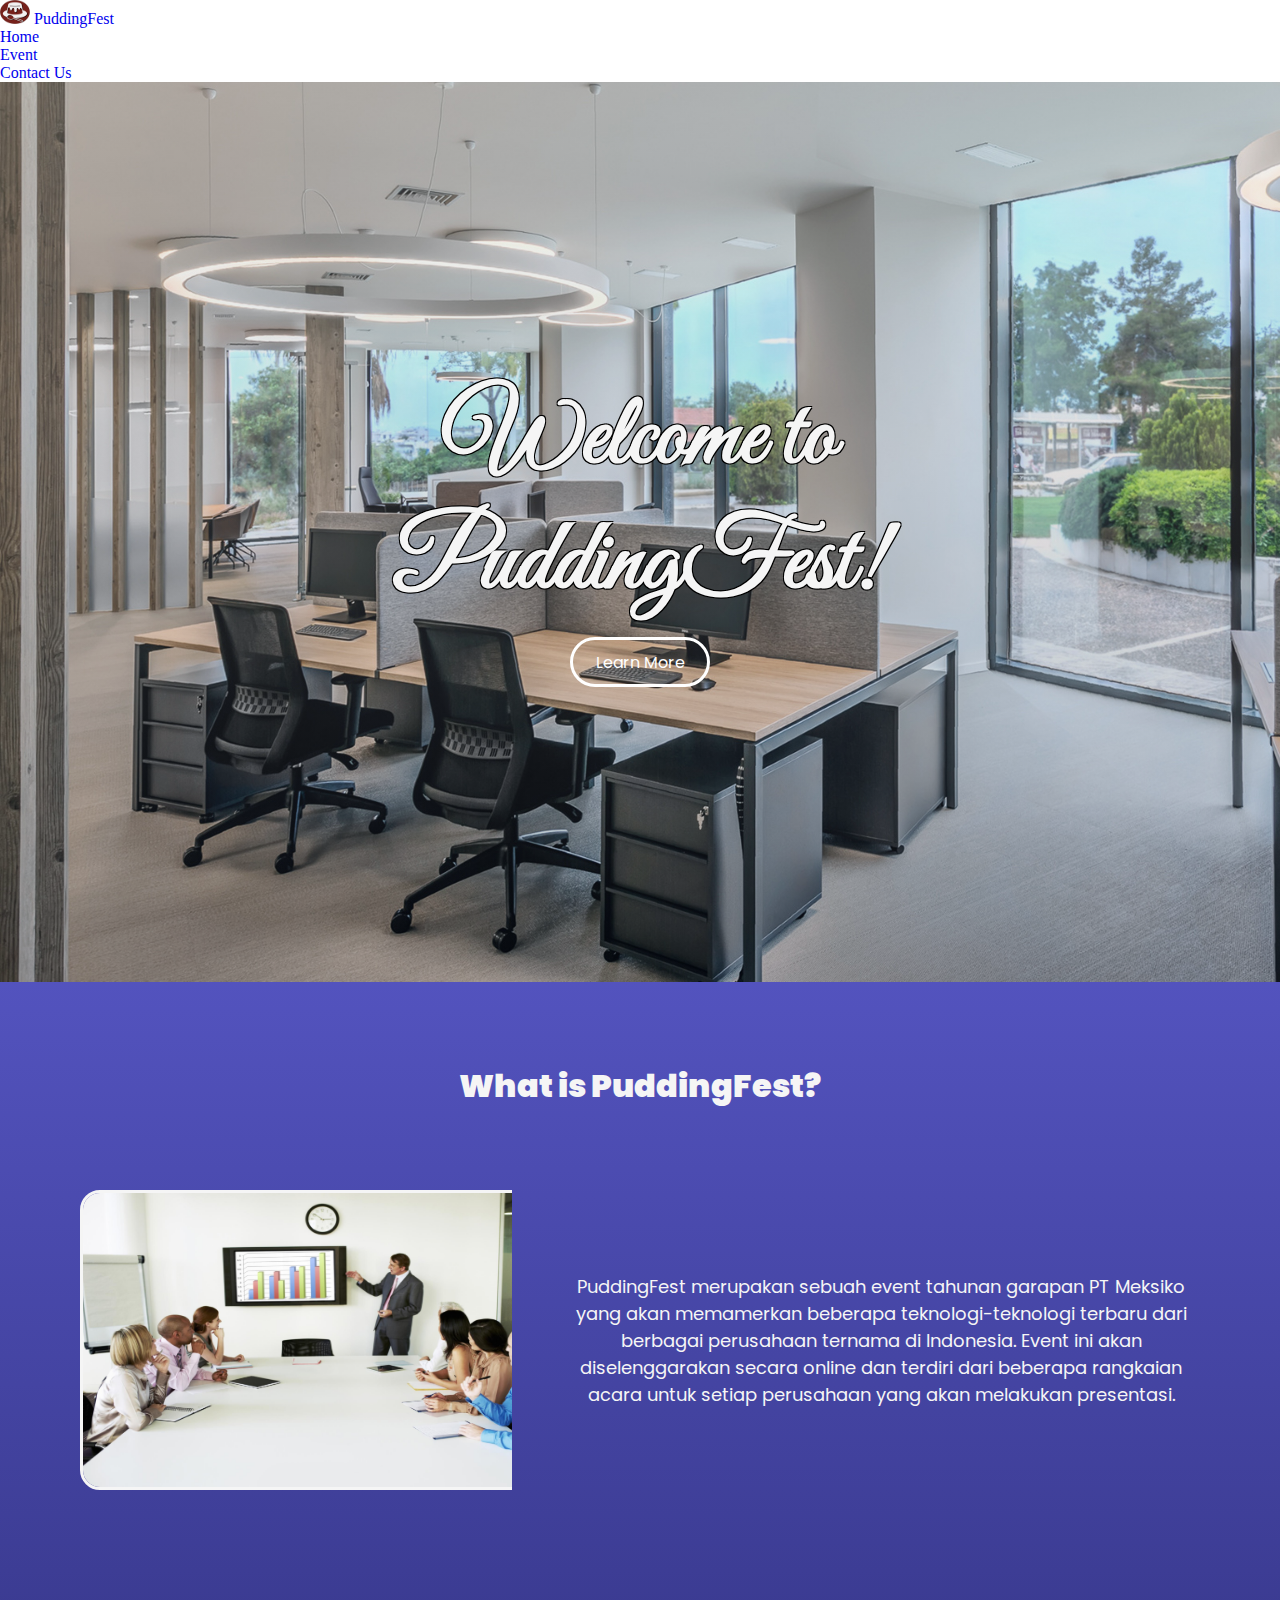
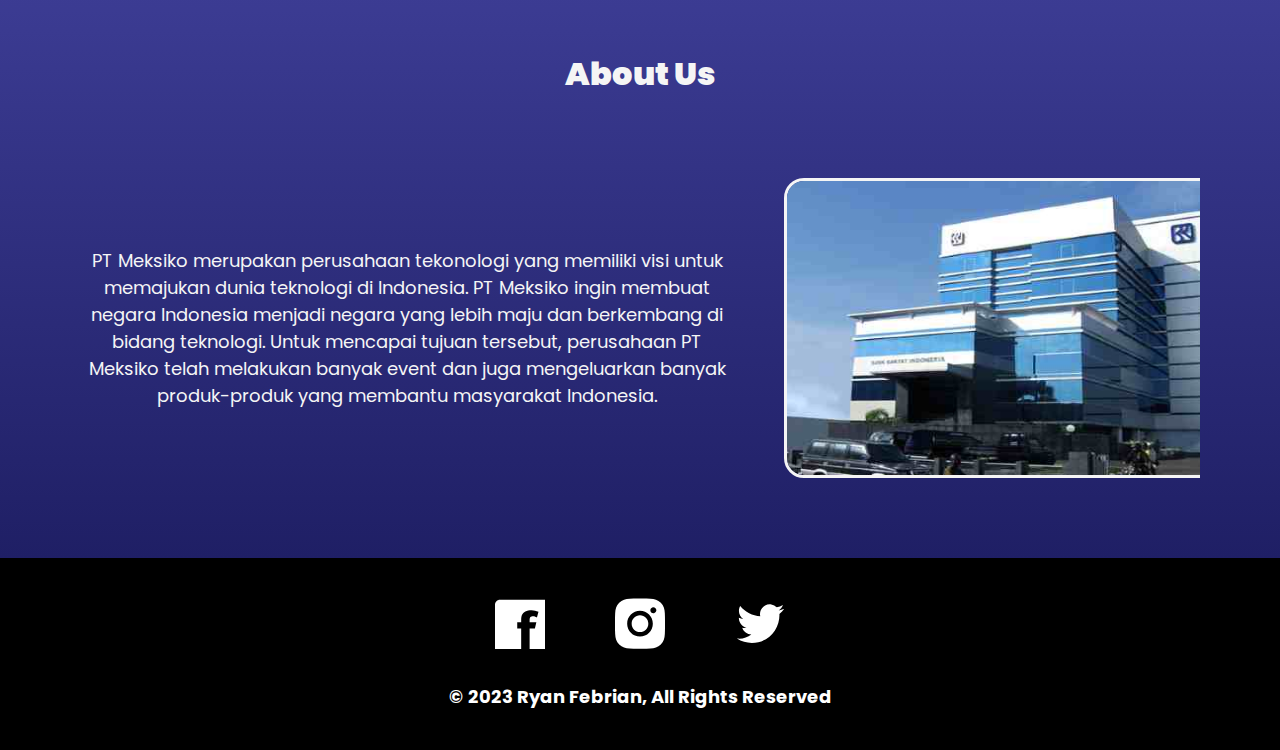
<file: index.html>
<!DOCTYPE html>
<html lang="en">

<head>
    <meta charset="UTF-8">
    <meta http-equiv="X-UA-Compatible" content="IE=edge">
    <meta name="viewport" content="width=device-width, initial-scale=1.0">
    <title>Landing Page</title>
    <link href="https://cdn.jsdelivr.net/npm/bootstrap@5.0.2/dist/css/bootstrap.min.css" rel="stylesheet"
        integrity="sha384-EVSTQN3/azprG1Anm3QDgpJLIm9Nao0Yz1ztcQTwFspd3yD65VohhpuuCOmLASjC" crossorigin="anonymous">
    <link rel="stylesheet" href="./css/index.css">
    <link rel="stylesheet" href="./css/style.css">
</head>

<body>
    <nav class="navbar fixed-top navbar-expand-lg navbar-light bg-light shadow-sm p-3 bg-body rounded">
        <div class="container-fluid">
            <a class="navbar-brand" href="./index.html">
                <img src="./assets/logo.png" alt="logo" width="30" height="24" class="d-inline-block align-text-top">
                PuddingFest
            </a>
            <div class="collapse navbar-collapse" id="navbarNavDropdown">
                <ul class="navbar-nav">
                    <li class="nav-item">
                        <a class="nav-link active" aria-current="page" href="./index.html">Home</a>
                    </li>
                    <li class="nav-item">
                        <a class="nav-link" href="./event.html">Event</a>
                    </li>
                    <li class="nav-item">
                        <a class="nav-link" href="./contact.html">Contact Us</a>
                    </li>
                </ul>
            </div>
        </div>
    </nav>
    <main>
        <div id="landing">
            <div class="landing-header">
                <h1>Welcome to<br>PuddingFest!</h1>
            </div>
            <div class="landing-button">
                <a href="#pudding-fest">Learn More</a>
            </div>
        </div>
        <div id="pudding-fest">
            <div class="judul">
                <h1><b>What is PuddingFest?</b></h1>
            </div>
            <div class="content">
                <div class="photo">
                    <img src="./assets/pudding-fest.jpg" alt="pudding-fest">
                </div>
                <div class="desc">
                    <p>
                        PuddingFest merupakan sebuah event tahunan garapan PT Meksiko yang akan memamerkan beberapa teknologi-teknologi terbaru dari berbagai perusahaan ternama di Indonesia. Event ini akan diselenggarakan secara online dan terdiri dari beberapa rangkaian acara untuk setiap perusahaan yang akan melakukan presentasi.
                    </p>
                </div>
            </div>
        </div>
        <div id="about-us">
            <div class="judul">
                <h1><b>About Us</b></h1>
            </div>
            <div class="content">
                <div class="desc">
                    <p>
                        PT Meksiko merupakan perusahaan tekonologi yang memiliki visi untuk memajukan dunia teknologi di Indonesia. PT Meksiko ingin membuat negara Indonesia menjadi negara yang lebih maju dan berkembang di bidang teknologi. Untuk mencapai tujuan tersebut, perusahaan PT Meksiko telah melakukan banyak event dan juga mengeluarkan banyak produk-produk yang membantu masyarakat Indonesia.
                    </p>
                </div>
                <div class="photo">
                    <img src="./assets/about-us.jpg" alt="about-us">
                </div>
            </div>
        </div>
    </main>
    <footer>
        <div class="footer-container">
            <div class="footer-content">
                <div class="footer-icon">
                    <a href="https://www.facebook.com/" target="_blank"><img src="./assets/facebook-icon.svg"
                            alt="facebook"></a>
                    <a href="https://www.instagram.com/" target="_blank"><img src="./assets/instagram-icon.svg"
                            alt="instagram"></a>
                    <a href="https://www.twiter.com/" target="_blank"><img src="./assets/twitter-icon.svg"
                            alt="twitter"></a>
                </div>
            </div>
            <p>© 2023 Ryan Febrian, All Rights Reserved</p>
        </div>
    </footer>

    <script src="https://cdn.jsdelivr.net/npm/bootstrap@5.0.2/dist/js/bootstrap.bundle.min.js"
        integrity="sha384-MrcW6ZMFYlzcLA8Nl+NtUVF0sA7MsXsP1UyJoMp4YLEuNSfAP+JcXn/tWtIaxVXM" crossorigin="anonymous">
    </script>
</body>

</html>
</file>
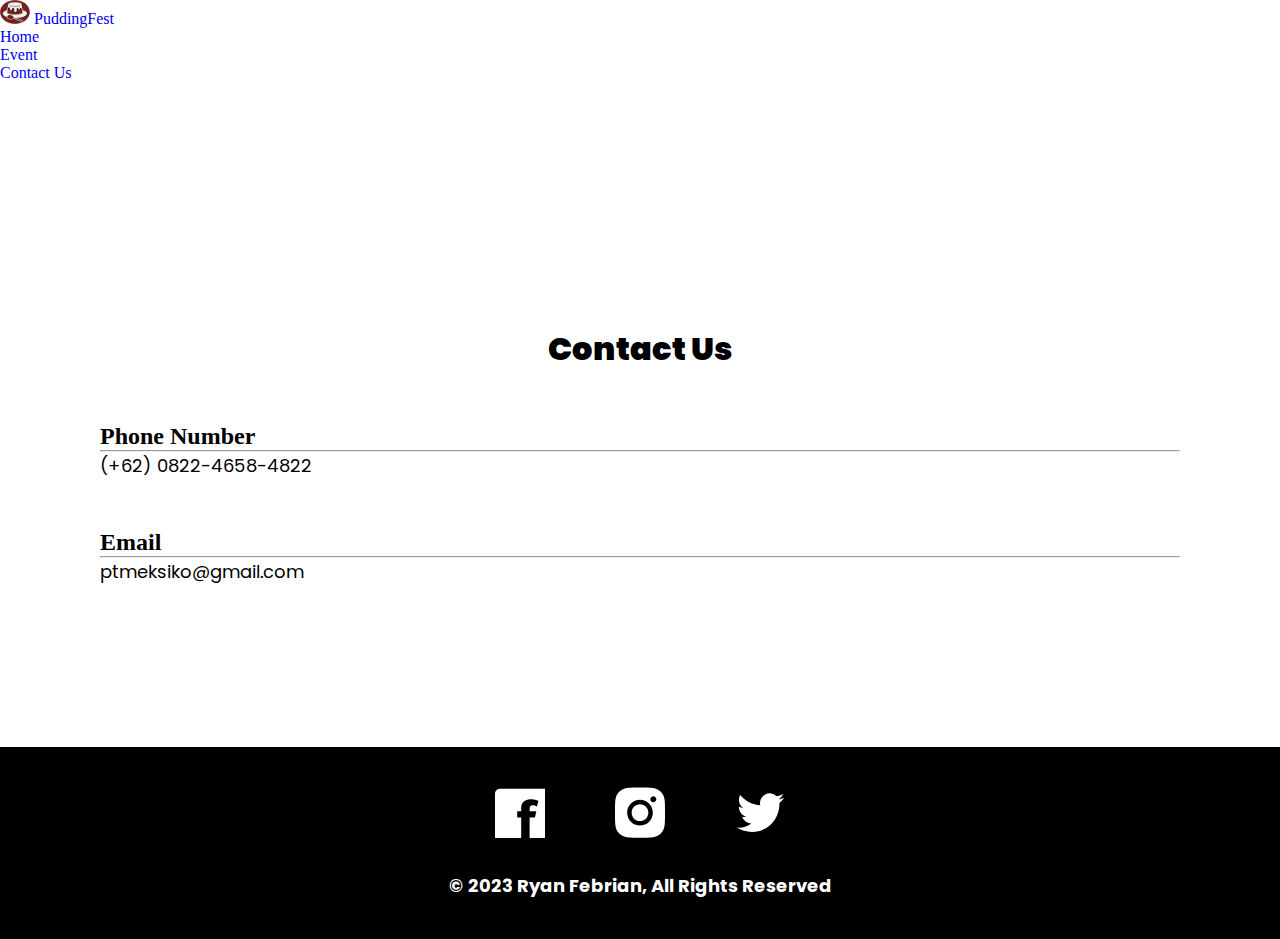
<file: contact.html>
<!DOCTYPE html>
<html lang="en">
<head>
    <meta charset="UTF-8">
    <meta http-equiv="X-UA-Compatible" content="IE=edge">
    <meta name="viewport" content="width=device-width, initial-scale=1.0">
    <title>Contact Us</title>
    <link rel="stylesheet" href="./css/style.css">
    <link rel="stylesheet" href="./css/contact.css">
    <link rel="stylesheet" href="https://unicons.iconscout.com/release/v4.0.8/css/line.css">
    <link href="https://cdn.jsdelivr.net/npm/bootstrap@5.0.2/dist/css/bootstrap.min.css" rel="stylesheet"
        integrity="sha384-EVSTQN3/azprG1Anm3QDgpJLIm9Nao0Yz1ztcQTwFspd3yD65VohhpuuCOmLASjC" crossorigin="anonymous">
</head>
<body>
    <nav class="navbar fixed-top navbar-expand-lg navbar-light bg-light shadow-sm p-3 bg-body rounded">
        <div class="container-fluid">
            <a class="navbar-brand" href="./index.html">
                <img src="./assets/logo.png" alt="logo" width="30" height="24" class="d-inline-block align-text-top">
                PuddingFest
            </a>
            <div class="collapse navbar-collapse" id="navbarNavDropdown">
                <ul class="navbar-nav">
                    <li class="nav-item">
                        <a class="nav-link" aria-current="page" href="./index.html">Home</a>
                    </li>
                    <li class="nav-item">
                        <a class="nav-link" href="./event.html">Event</a>
                    </li>
                    <li class="nav-item">
                        <a class="nav-link active" href="./contact.html">Contact Us</a>
                    </li>
                </ul>
            </div>
        </div>
    </nav>
    <main>
        <div class="judul">
            <h1><b>Contact Us</b></h1>
        </div>
        <div class="content">
            <div class="nomor">
                <div class="nomor-header">
                    <h2>Phone Number <i class="uil uil-phone"></i></h2>
                </div>
                <hr>
                <div class="nomor-content">
                    <p>(+62) 0822-4658-4822</p>
                </div>
            </div>
            <div class="email">
                <div class="email-header">
                    <h2>Email <i class="uil uil-envelope"></i></h2>
                </div>
                <hr>
                <div class="email-content">
                    <p>ptmeksiko@gmail.com</p>
                </div>
            </div>
        </div>
    </main>
    <footer>
        <div class="footer-container">
            <div class="footer-content">
                <div class="footer-icon">
                    <a href="https://www.facebook.com/" target="_blank"><img src="./assets/facebook-icon.svg"
                            alt="facebook"></a>
                    <a href="https://www.instagram.com/" target="_blank"><img src="./assets/instagram-icon.svg"
                            alt="instagram"></a>
                    <a href="https://www.twiter.com/" target="_blank"><img src="./assets/twitter-icon.svg"
                            alt="twitter"></a>
                </div>
            </div>
            <p>© 2023 Ryan Febrian, All Rights Reserved</p>
        </div>
    </footer>

    <script src="https://cdn.jsdelivr.net/npm/bootstrap@5.0.2/dist/js/bootstrap.bundle.min.js"
        integrity="sha384-MrcW6ZMFYlzcLA8Nl+NtUVF0sA7MsXsP1UyJoMp4YLEuNSfAP+JcXn/tWtIaxVXM" crossorigin="anonymous">
    </script>
</body>
</html>
</file>
<file: css/index.css>
@import url('https://fonts.googleapis.com/css2?family=Poppins:ital,wght@0,100;0,200;0,300;0,400;0,500;0,600;0,700;0,800;0,900;1,100;1,200;1,300;1,400;1,500;1,600;1,700;1,800;1,900&display=swap');
@import url('https://fonts.googleapis.com/css2?family=Playfair+Display:ital,wght@0,400;0,500;0,600;0,700;0,800;0,900;1,400;1,500;1,600;1,700;1,800;1,900&display=swap');
@import url('https://fonts.googleapis.com/css2?family=Great+Vibes&family=Montserrat:wght@500&family=Playfair+Display:wght@600&family=Poppins:ital,wght@0,100;0,200;0,300;0,400;0,500;0,600;0,700;0,800;0,900;1,100;1,200;1,300;1,400;1,500;1,600;1,700;1,800;1,900&display=swap');

:root {
    --white: #f5f5f5;
    --grey: #a09b9b;
    --dark-blue: #09172d;
    --neon: #1ce7c8;
}

* {
    margin: 0;
    padding: 0;
    box-sizing: border-box;
    overflow-x: hidden;
}

a{
    text-decoration: none;
}

main #landing{
    height: 100vh;
    display: flex;
    justify-content: center;
    align-items: center;
    flex-direction: column;
    background-image: linear-gradient(rgba(228, 228, 228, 0.25), rgba(9, 23, 45, 0.25)),url(../assets/background.jpg);
    background-size: cover;
    background-repeat: no-repeat;
    gap: 10px;
}

.landing-header{
    width: 1200px;
}

main .landing-header h1{
    font-family: "Great Vibes";
    font-size: 100px;
    font-weight: bold;
    text-align: center;
    color: var(--white);
    text-shadow:
    -1px -1px 0 #000,
    1px -1px 0 #000,
    -1px 1px 0 #000,
    1px 1px 0 #000;
    overflow: hidden;
}

.landing-button{
    display: flex;
    justify-content: center;
    align-items: center;
    width: 140px;
    height: 50px;
    /* background-color: rgb(86, 68, 2); */
    border-radius: 50px;
    border: solid;
    border-color: white;
}

.landing-button a{
    font-family: "Poppins";
    color: white;
}

#pudding-fest{
    font-family: "Poppins";
    background-image: linear-gradient(#5353be,#3d3d95);
    padding: 80px;
    display: flex;
    flex-direction: column;
    gap: 80px;
    text-align: center;
}

.judul h1{
    overflow: hidden;
    color: var(--white);
}

.content{
    display: flex;
    flex-direction: row;
    gap: 50px;
}

#pudding-fest .photo{
    width: 2000px;
    height: 300px;
}

.photo img{
    border: solid;
    border-radius: 20px;
    width: 500px;
    height: 300px;
    border-color: var(--white);
}

#pudding-fest .desc{
    display: flex;
    justify-content: center;
    align-items: center;
    font-family: 'Poppins';
    font-size: large;
    text-align: center;
}

.desc p{
    color: var(--white);
}

#about-us{
    font-family: "Poppins";
    background-image: linear-gradient(#3d3d95,#1f1f65);
    padding: 80px;
    display: flex;
    flex-direction: column;
    gap: 80px;
    text-align: center;
}

#about-us .photo{
    width: 2300px;
    height: 300px;
}

#about-us .desc{
    display: flex;
    justify-content: center;
    align-items: center;
    font-family: 'Poppins';
    font-size: large;
    text-align: center;
}
</file>
<file: css/style.css>
@import url('https://fonts.googleapis.com/css2?family=Poppins:ital,wght@0,100;0,200;0,300;0,400;0,500;0,600;0,700;0,800;0,900;1,100;1,200;1,300;1,400;1,500;1,600;1,700;1,800;1,900&display=swap');
@import url('https://fonts.googleapis.com/css2?family=Playfair+Display:ital,wght@0,400;0,500;0,600;0,700;0,800;0,900;1,400;1,500;1,600;1,700;1,800;1,900&display=swap');

:root {
    --white: #f5f5f5;
    --grey: #a09b9b;
    --dark-blue: #09172d;
    --neon: #1ce7c8;
}

* {
    margin: 0;
    padding: 0;
    box-sizing: border-box;
    overflow-x: hidden;
}

a{
    text-decoration: none;
}

footer{
    padding-top: 10px;
    height: auto;
    background-color: black;
}

.footer-container {
    display: flex;
    justify-content: center;
    align-items: center;
    flex-direction: column;
    gap: 30px;
    padding-bottom: 40px;
}

.footer-content {
    display: flex;
    justify-content: center;
    align-items: center;
    flex-direction: column;
    gap: 10px;
}

.footer-icon {
    display: flex;
    justify-content: center;
    align-items: center;
    gap: 70px;
    width: 100%;
    margin-top: 30px;
}

.footer-icon img {
    width: 50px;
    height: 50%;
}

.footer-container p {
    color: white;
    font-family: 'Poppins';
    font-weight: bold;
    font-size: 18px;
}
</file>
<file: css/contact.css>
@import url('https://fonts.googleapis.com/css2?family=Poppins:ital,wght@0,100;0,200;0,300;0,400;0,500;0,600;0,700;0,800;0,900;1,100;1,200;1,300;1,400;1,500;1,600;1,700;1,800;1,900&display=swap');
@import url('https://fonts.googleapis.com/css2?family=Playfair+Display:ital,wght@0,400;0,500;0,600;0,700;0,800;0,900;1,400;1,500;1,600;1,700;1,800;1,900&display=swap');
@import url('https://fonts.googleapis.com/css2?family=Great+Vibes&family=Montserrat:wght@500&family=Playfair+Display:wght@600&family=Poppins:ital,wght@0,100;0,200;0,300;0,400;0,500;0,600;0,700;0,800;0,900;1,100;1,200;1,300;1,400;1,500;1,600;1,700;1,800;1,900&display=swap');

:root {
    --white: #f5f5f5;
    --grey: #a09b9b;
    --dark-blue: #09172d;
    --neon: #1ce7c8;
}

* {
    margin: 0;
    padding: 0;
    box-sizing: border-box;
    overflow-x: hidden;
}

a{
    text-decoration: none;
}

h1{
    overflow: hidden;
}

h2{
    overflow: hidden;
}

main{
    height: 65vh;
    display: flex;
    justify-content: center;
    /* align-items: center; */
    flex-direction: column;
    gap: 50px;
    margin-left: 100px;
    margin-right: 100px;
    margin-top: 80px;
}

.judul{
    display: flex;
    justify-content: center;
    align-items: center;
    font-family: "Poppins";
    font-weight: bold;
}

.content{
    display: flex;
    flex-direction: column;
    gap: 50px;
}

.content p{
    font-family: "Poppins";
    font-size: large;
}
</file>
